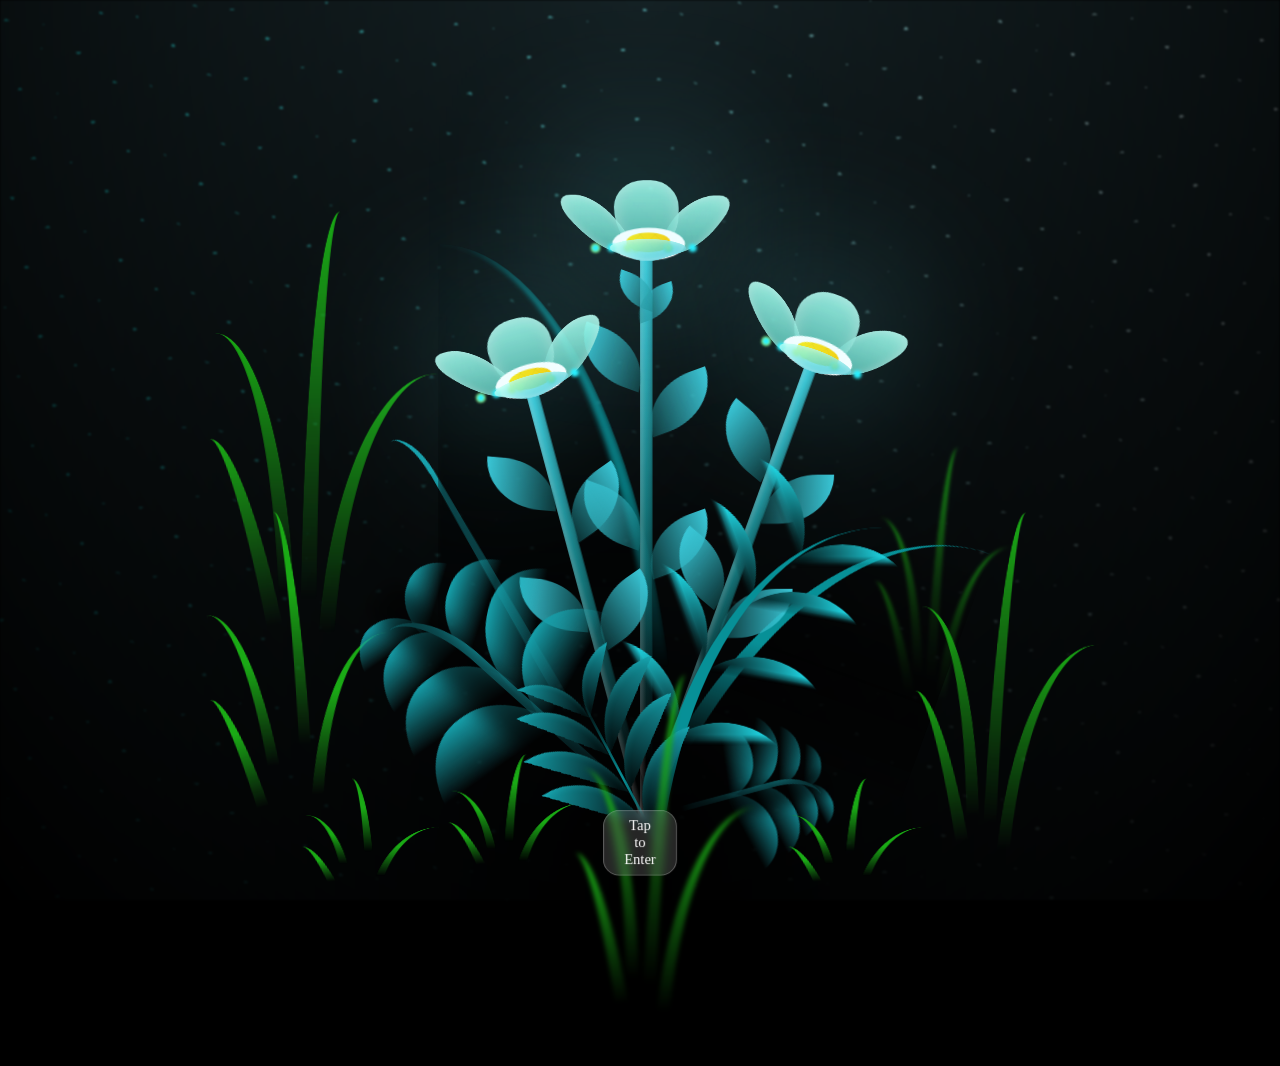
<file: PRESENTS/index.html>
<html>

<head>
<title id="index.html"> For MY Special Daba </title> 
<link rel="icon" type="x-img" href="icon.jpeg">
<link rel="stylesheet" href="style.css">
<script src="script.js"></script>
</head>


<body class="not-loaded">
  <div class="night"></div>
  <div class="flowers">
    <div class="flower flower--1">
      <div class="flower__leafs flower__leafs--1">
        <div class="flower__leaf flower__leaf--1"></div>
        <div class="flower__leaf flower__leaf--2"></div>
        <div class="flower__leaf flower__leaf--3"></div>
        <div class="flower__leaf flower__leaf--4"></div>
        <div class="flower__white-circle"></div>

        <div class="flower__light flower__light--1"></div>
        <div class="flower__light flower__light--2"></div>
        <div class="flower__light flower__light--3"></div>
        <div class="flower__light flower__light--4"></div>
        <div class="flower__light flower__light--5"></div>
        <div class="flower__light flower__light--6"></div>
        <div class="flower__light flower__light--7"></div>
        <div class="flower__light flower__light--8"></div>

      </div>
      <div class="flower__line">
        <div class="flower__line__leaf flower__line__leaf--1"></div>
        <div class="flower__line__leaf flower__line__leaf--2"></div>
        <div class="flower__line__leaf flower__line__leaf--3"></div>
        <div class="flower__line__leaf flower__line__leaf--4"></div>
        <div class="flower__line__leaf flower__line__leaf--5"></div>
        <div class="flower__line__leaf flower__line__leaf--6"></div>
      </div>
    </div>

    <div class="flower flower--2">
      <div class="flower__leafs flower__leafs--2">
        <div class="flower__leaf flower__leaf--1"></div>
        <div class="flower__leaf flower__leaf--2"></div>
        <div class="flower__leaf flower__leaf--3"></div>
        <div class="flower__leaf flower__leaf--4"></div>
        <div class="flower__white-circle"></div>

        <div class="flower__light flower__light--1"></div>
        <div class="flower__light flower__light--2"></div>
        <div class="flower__light flower__light--3"></div>
        <div class="flower__light flower__light--4"></div>
        <div class="flower__light flower__light--5"></div>
        <div class="flower__light flower__light--6"></div>
        <div class="flower__light flower__light--7"></div>
        <div class="flower__light flower__light--8"></div>

      </div>
      <div class="flower__line">
        <div class="flower__line__leaf flower__line__leaf--1"></div>
        <div class="flower__line__leaf flower__line__leaf--2"></div>
        <div class="flower__line__leaf flower__line__leaf--3"></div>
        <div class="flower__line__leaf flower__line__leaf--4"></div>
      </div>
    </div>

    <div class="flower flower--3">
      <div class="flower__leafs flower__leafs--3">
        <div class="flower__leaf flower__leaf--1"></div>
        <div class="flower__leaf flower__leaf--2"></div>
        <div class="flower__leaf flower__leaf--3"></div>
        <div class="flower__leaf flower__leaf--4"></div>
        <div class="flower__white-circle"></div>

        <div class="flower__light flower__light--1"></div>
        <div class="flower__light flower__light--2"></div>
        <div class="flower__light flower__light--3"></div>
        <div class="flower__light flower__light--4"></div>
        <div class="flower__light flower__light--5"></div>
        <div class="flower__light flower__light--6"></div>
        <div class="flower__light flower__light--7"></div>
        <div class="flower__light flower__light--8"></div>

      </div>
      <div class="flower__line">
        <div class="flower__line__leaf flower__line__leaf--1"></div>
        <div class="flower__line__leaf flower__line__leaf--2"></div>
        <div class="flower__line__leaf flower__line__leaf--3"></div>
        <div class="flower__line__leaf flower__line__leaf--4"></div>
      </div>
    </div>

    <div class="grow-ans" style="--d:1.2s">
      <div class="flower__g-long">
        <div class="flower__g-long__top"></div>
        <div class="flower__g-long__bottom"></div>
      </div>
    </div>

    <div class="growing-grass">
      <div class="flower__grass flower__grass--1">
        <div class="flower__grass--top"></div>
        <div class="flower__grass--bottom"></div>
        <div class="flower__grass__leaf flower__grass__leaf--1"></div>
        <div class="flower__grass__leaf flower__grass__leaf--2"></div>
        <div class="flower__grass__leaf flower__grass__leaf--3"></div>
        <div class="flower__grass__leaf flower__grass__leaf--4"></div>
        <div class="flower__grass__leaf flower__grass__leaf--5"></div>
        <div class="flower__grass__leaf flower__grass__leaf--6"></div>
        <div class="flower__grass__leaf flower__grass__leaf--7"></div>
        <div class="flower__grass__leaf flower__grass__leaf--8"></div>
        <div class="flower__grass__overlay"></div>
      </div>
    </div>

    <div class="growing-grass">
      <div class="flower__grass flower__grass--2">
        <div class="flower__grass--top"></div>
        <div class="flower__grass--bottom"></div>
        <div class="flower__grass__leaf flower__grass__leaf--1"></div>
        <div class="flower__grass__leaf flower__grass__leaf--2"></div>
        <div class="flower__grass__leaf flower__grass__leaf--3"></div>
        <div class="flower__grass__leaf flower__grass__leaf--4"></div>
        <div class="flower__grass__leaf flower__grass__leaf--5"></div>
        <div class="flower__grass__leaf flower__grass__leaf--6"></div>
        <div class="flower__grass__leaf flower__grass__leaf--7"></div>
        <div class="flower__grass__leaf flower__grass__leaf--8"></div>
        <div class="flower__grass__overlay"></div>
      </div>
    </div>

    <div class="grow-ans" style="--d:2.4s">
      <div class="flower__g-right flower__g-right--1">
        <div class="leaf"></div>
      </div>
    </div>

    <div class="grow-ans" style="--d:2.8s">
      <div class="flower__g-right flower__g-right--2">
        <div class="leaf"></div>
      </div>
    </div>

    <div class="grow-ans" style="--d:2.8s">
      <div class="flower__g-front">
        <div class="flower__g-front__leaf-wrapper flower__g-front__leaf-wrapper--1">
          <div class="flower__g-front__leaf"></div>
        </div>
        <div class="flower__g-front__leaf-wrapper flower__g-front__leaf-wrapper--2">
          <div class="flower__g-front__leaf"></div>
        </div>
        <div class="flower__g-front__leaf-wrapper flower__g-front__leaf-wrapper--3">
          <div class="flower__g-front__leaf"></div>
        </div>
        <div class="flower__g-front__leaf-wrapper flower__g-front__leaf-wrapper--4">
          <div class="flower__g-front__leaf"></div>
        </div>
        <div class="flower__g-front__leaf-wrapper flower__g-front__leaf-wrapper--5">
          <div class="flower__g-front__leaf"></div>
        </div>
        <div class="flower__g-front__leaf-wrapper flower__g-front__leaf-wrapper--6">
          <div class="flower__g-front__leaf"></div>
        </div>
        <div class="flower__g-front__leaf-wrapper flower__g-front__leaf-wrapper--7">
          <div class="flower__g-front__leaf"></div>
        </div>
        <div class="flower__g-front__leaf-wrapper flower__g-front__leaf-wrapper--8">
          <div class="flower__g-front__leaf"></div>
        </div>
        <div class="flower__g-front__line"></div>
      </div>
    </div>

    <div class="grow-ans" style="--d:3.2s">
      <div class="flower__g-fr">
        <div class="leaf"></div>
        <div class="flower__g-fr__leaf flower__g-fr__leaf--1"></div>
        <div class="flower__g-fr__leaf flower__g-fr__leaf--2"></div>
        <div class="flower__g-fr__leaf flower__g-fr__leaf--3"></div>
        <div class="flower__g-fr__leaf flower__g-fr__leaf--4"></div>
        <div class="flower__g-fr__leaf flower__g-fr__leaf--5"></div>
        <div class="flower__g-fr__leaf flower__g-fr__leaf--6"></div>
        <div class="flower__g-fr__leaf flower__g-fr__leaf--7"></div>
        <div class="flower__g-fr__leaf flower__g-fr__leaf--8"></div>
      </div>
    </div>

    <div class="long-g long-g--0">
      <div class="grow-ans" style="--d:3s">
        <div class="leaf leaf--0"></div>
      </div>
      <div class="grow-ans" style="--d:2.2s">
        <div class="leaf leaf--1"></div>
      </div>
      <div class="grow-ans" style="--d:3.4s">
        <div class="leaf leaf--2"></div>
      </div>
      <div class="grow-ans" style="--d:3.6s">
        <div class="leaf leaf--3"></div>
      </div>
    </div>

    <div class="long-g long-g--1">
      <div class="grow-ans" style="--d:3.6s">
        <div class="leaf leaf--0"></div>
      </div>
      <div class="grow-ans" style="--d:3.8s">
        <div class="leaf leaf--1"></div>
      </div>
      <div class="grow-ans" style="--d:4s">
        <div class="leaf leaf--2"></div>
      </div>
      <div class="grow-ans" style="--d:4.2s">
        <div class="leaf leaf--3"></div>
      </div>
    </div>

    <div class="long-g long-g--2">
      <div class="grow-ans" style="--d:4s">
        <div class="leaf leaf--0"></div>
      </div>
      <div class="grow-ans" style="--d:4.2s">
        <div class="leaf leaf--1"></div>
      </div>
      <div class="grow-ans" style="--d:4.4s">
        <div class="leaf leaf--2"></div>
      </div>
      <div class="grow-ans" style="--d:4.6s">
        <div class="leaf leaf--3"></div>
      </div>
    </div>

    <div class="long-g long-g--3">
      <div class="grow-ans" style="--d:4s">
        <div class="leaf leaf--0"></div>
      </div>
      <div class="grow-ans" style="--d:4.2s">
        <div class="leaf leaf--1"></div>
      </div>
      <div class="grow-ans" style="--d:3s">
        <div class="leaf leaf--2"></div>
      </div>
      <div class="grow-ans" style="--d:3.6s">
        <div class="leaf leaf--3"></div>
      </div>
    </div>

    <div class="long-g long-g--4">
      <div class="grow-ans" style="--d:4s">
        <div class="leaf leaf--0"></div>
      </div>
      <div class="grow-ans" style="--d:4.2s">
        <div class="leaf leaf--1"></div>
      </div>
      <div class="grow-ans" style="--d:3s">
        <div class="leaf leaf--2"></div>
      </div>
      <div class="grow-ans" style="--d:3.6s">
        <div class="leaf leaf--3"></div>
      </div>
    </div>

    <div class="long-g long-g--5">
      <div class="grow-ans" style="--d:4s">
        <div class="leaf leaf--0"></div>
      </div>
      <div class="grow-ans" style="--d:4.2s">
        <div class="leaf leaf--1"></div>
      </div>
      <div class="grow-ans" style="--d:3s">
        <div class="leaf leaf--2"></div>
      </div>
      <div class="grow-ans" style="--d:3.6s">
        <div class="leaf leaf--3"></div>
      </div>
    </div>

    <div class="long-g long-g--6">
      <div class="grow-ans" style="--d:4.2s">
        <div class="leaf leaf--0"></div>
      </div>
      <div class="grow-ans" style="--d:4.4s">
        <div class="leaf leaf--1"></div>
      </div>
      <div class="grow-ans" style="--d:4.6s">
        <div class="leaf leaf--2"></div>
      </div>
      <div class="grow-ans" style="--d:4.8s">
        <div class="leaf leaf--3"></div>
      </div>
    </div>

    <div class="long-g long-g--7">
      <div class="grow-ans" style="--d:3s">
        <div class="leaf leaf--0"></div>
      </div>
      <div class="grow-ans" style="--d:3.2s">
        <div class="leaf leaf--1"></div>
      </div>
      <div class="grow-ans" style="--d:3.5s">
        <div class="leaf leaf--2"></div>
      </div>
      <div class="grow-ans" style="--d:3.6s">
        <div class="leaf leaf--3"></div>
      </div>
    </div>
    <a href="home.html" class="enter-btn">Tap to Enter</a>
  </div>
  

</body>
</html>
</file>
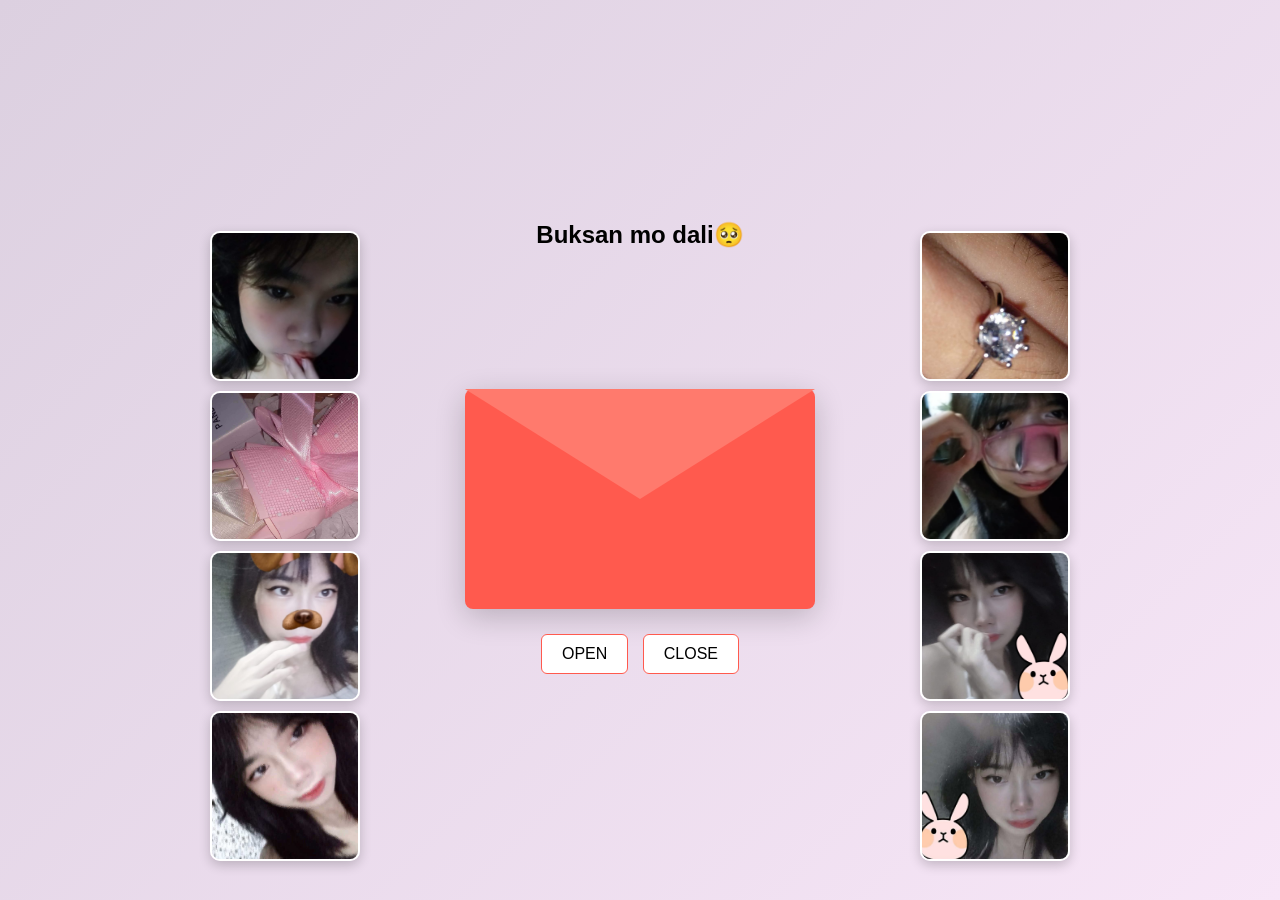
<file: PRESENTS/home.html>
<!DOCTYPE html>
<html lang="en">
<head>
<meta charset="UTF-8">
<meta name="viewport" content="width=device-width, initial-scale=1.0">
<link rel="icon" type="x-img" href="love.jpg">
<title>Love Letter</title>

<style>

*{
  box-sizing:border-box;
  margin:0;
  padding:0;
  font-family:Arial, sans-serif;
}

body{
  height:100vh;
  display:flex;
  justify-content:center;
  align-items:center;
  background:linear-gradient(135deg,#dcd0e0,#f7e6f7);
  overflow:hidden;
}

/* container */
.container{
  text-align:center;
  width:100%;
  max-width:900px;
  position:relative;
}

/* title */
h2{
  margin-bottom:20px;
}

/* ===== 4 PICTURES ===== */
.gallery{
  position:absolute;
  top:10px;
  width:100%;
  display:flex;
  justify-content:space-between;
  padding:0 20px;
}

.side{
  display:flex;
  flex-direction:column;
  gap:10px;
}

.side img{
  width:120px;
  height:120px;
  object-fit:cover;
  border-radius:10px;
  box-shadow:0 4px 12px rgba(0,0,0,0.2);
  border:2px solid white;
}

/* envelope */
.envelope{
  position:relative;
  width:60%;
  max-width:350px;
  height:220px;
  background:#ff5a4e;
  margin:auto;
  border-radius:8px;
  box-shadow:0 8px 30px rgba(0,0,0,0.2);
  overflow:visible;
  transition:0.6s ease;
  margin-top:120px;
}

/* flap */
.flap{
  position:absolute;
  width:100%;
  height:100%;
  background:#ff7a6d;
  clip-path:polygon(0 0,100% 0,50% 50%);
  transform-origin:top;
  transition:0.6s;
  z-index:3;
}

/* paper */
.paper{
  position:absolute;
  width:85%;
  height:160px;
  background:white;
  left:50%;
  top:120px;
  transform:translateX(-50%) scale(0.5);
  border-radius:8px;
  padding:20px;
  box-shadow:0 4px 15px rgba(0,0,0,0.2);
  transition:0.8s ease;
  opacity:0;
  z-index:1;
  overflow-y:auto;
}

/* open */
.open .flap{
  transform:rotateX(180deg);
}

.open .paper{
  opacity:1;
  top:20px;
  transform:translateX(-50%) scale(1);
}

/* zoom */
.zoom .paper{
  position:fixed;
  top:50%;
  left:50%;
  transform:translate(-50%, -50%) scale(2);
  width:500px;
  height:300px;
  z-index:1000;
}

/* buttons */
.buttons{
  margin-top:20px;
  position:relative;
  z-index:2000;
}

/* move buttons when open */
.envelope.open ~ .buttons{
  margin-top:260px;
}

/* zoom buttons */
.zoom .buttons{
  position:fixed;
  bottom:20px;
  left:50%;
  transform:translateX(-50%);
}

/* buttons */
button{
  padding:10px 20px;
  border:1px solid #ff5a4e;
  background:white;
  cursor:pointer;
  margin:5px;
  border-radius:6px;
  font-size:16px;
  transition:0.3s;
}

button:hover{
  background:#ff5a4e;
  color:white;
}

/* responsive */
@media (min-width:768px){
  .side img{
    width:150px;
    height:150px;
  }

  .envelope{
    margin-top:140px;
  }
}

</style>
</head>

<body>

<div class="container">

  <h2>Buksan mo dali🥺</h2>

  <!-- 4 IMAGES -->
  <div class="gallery">
    <div class="side left">
      <img src="i.jpg" alt="">
      <img src="s.jpg" alt="">
      <img src="t.jpg" alt="">
      <img src="o.jpg" alt="">
    </div>

    <div class="side right">
      <img src="a.jpg" alt="">
      <img src="b.jpg" alt="">
      <img src="e.jpg" alt="">
      <img src="l.jpg" alt="">
    </div>
  </div>

  <!-- ENVELOPE -->
  <div class="envelope" id="envelope">

    <div class="flap"></div>

    <div class="paper">
      <h3>For My Daba</h3>
      <p>
        HAPPY 3 YEARS AND 1 MONTHSARY TO US MY DABA<br><br>

        I hope our relationship never ends, and thank you for always being there for me. I hope that when I change, you will still be by my side and continue to be patient and understanding while waiting for me. I hope you understand me more, because you are the more understanding one between us. I hope you stay with me and continue to be patient. I know you are already very tired of me, and I understand that. Even if everything feels confusing, heavy, and difficult, I still hope you choose to stay with me, because I really want to prove something to you.<br><br>

        I love you so much, and I’m really sorry for what I did. Sorry this is all I can give you for now, I don’t have a physical gift yet. I hope you appreciate this. Thank you so much, Daba. I love you so muchhhh!
      </p>
    </div>

  </div>

  <!-- BUTTONS -->
  <div class="buttons">
    <button onclick="openLetter()">OPEN</button>
    <button onclick="closeLetter()">CLOSE</button>
  </div>

</div>

<script>

let envelope = document.getElementById("envelope");

function openLetter(){
  envelope.classList.add("open");

  setTimeout(()=>{
    envelope.classList.add("zoom");
  },500);
}

function closeLetter(){
  envelope.classList.remove("zoom");

  setTimeout(()=>{
    envelope.classList.remove("open");
  },400);
}

</script>

</body>
</html>
</file>
<file: PRESENTS/style.css>
*,
*::after,
*::before {
  padding: 0;
  margin: 0;
  box-sizing: border-box;
}

:root {
  --dark-color: #000;
}

body {
  display: flex;
  align-items: flex-end;
  justify-content: center;
  min-height: 100vh;
  background-color: var(--dark-color);
  overflow: hidden;
  perspective: 1000px;
}

.night {
  position: fixed;
  left: 50%;
  top: 0;
  transform: translateX(-50%);
  width: 100%;
  height: 100%;
  filter: blur(0.1vmin);
  background-image: radial-gradient(ellipse at top, transparent 0%, var(--dark-color)),
    radial-gradient(ellipse at bottom, var(--dark-color), rgba(145, 233, 255, 0.2)),
    repeating-linear-gradient(220deg, rgb(0,0,0) 0px, rgb(0,0,0) 19px, transparent 19px, transparent 22px),
    repeating-linear-gradient(189deg, rgb(0,0,0) 0px, rgb(0,0,0) 19px, transparent 19px, transparent 22px),
    repeating-linear-gradient(148deg, rgb(0,0,0) 0px, rgb(0,0,0) 19px, transparent 19px, transparent 22px),
    linear-gradient(90deg, rgb(0, 255, 250), rgb(240, 240, 240));
}

.flowers {
  position: relative;
  transform: scale(0.9);
}

/* ============ FLOWER BASE ============ */
.flower {
  position: absolute;
  bottom: 10vmin;
  transform-origin: bottom center;
  z-index: 10;
  --fl-speed: 0.8s;
}

.flower--1 { animation: moving-flower-1 4s linear infinite; }
.flower--2 { left: 50%; transform: rotate(20deg); animation: moving-flower-2 4s linear infinite; }
.flower--3 { left: 50%; transform: rotate(-15deg); animation: moving-flower-3 4s linear infinite; }

/* ============ FLOWER LINE ============ */
.flower__line {
  height: 55vmin;
  width: 1.5vmin;
  background-image: linear-gradient(to left, rgb(0,0,0,0.2), transparent, rgba(255,255,255,0.2)),
    linear-gradient(to top, transparent 10%, #14757a, #39c6d6);
  box-shadow: inset 0 0 2px rgba(0,0,0,0.5);
  animation: grow-flower-tree 4s backwards;
}

.flower--1 .flower__line { height: 70vmin; animation-delay: 0.3s; }
.flower--2 .flower__line { height: 60vmin; animation-delay: 0.6s; }
.flower--3 .flower__line { animation-delay: 0.9s; }

/* ============ FLOWER LINE LEAVES ============ */
.flower__line__leaf {
  --w: 7vmin;
  --h: calc(var(--w) + 2vmin);
  position: absolute;
  top: 20%;
  left: 90%;
  width: var(--w);
  height: var(--h);
  border-top-right-radius: var(--h);
  border-bottom-left-radius: var(--h);
  background-image: linear-gradient(to top, rgba(20,117,122,0.4), #39c6d6);
}

.flower__line__leaf--1 { transform: rotate(70deg) rotateY(30deg); }
.flower__line__leaf--2 { top: 45%; transform: rotate(70deg) rotateY(30deg); }
.flower__line__leaf--3,
.flower__line__leaf--4,
.flower__line__leaf--6 {
  border-top-right-radius: 0;
  border-bottom-left-radius: 0;
  border-top-left-radius: var(--h);
  border-bottom-right-radius: var(--h);
  left: -460%;
  top: 12%;
  transform: rotate(-70deg) rotateY(30deg);
}
.flower__line__leaf--4 { top: 40%; }
.flower__line__leaf--5 { top: 0; transform-origin: left; transform: rotate(70deg) rotateY(30deg) scale(0.6); }
.flower__line__leaf--6 { top: -2%; left: -450%; transform-origin: right; transform: rotate(-70deg) rotateY(30deg) scale(0.6); }

/* flower--1 line leaf animations */
.flower--1 .flower__line__leaf--1 { animation: blooming-leaf-right var(--fl-speed) 1.6s backwards; }
.flower--1 .flower__line__leaf--2 { animation: blooming-leaf-right var(--fl-speed) 1.4s backwards; }
.flower--1 .flower__line__leaf--3 { animation: blooming-leaf-left var(--fl-speed) 1.2s backwards; }
.flower--1 .flower__line__leaf--4 { animation: blooming-leaf-left var(--fl-speed) 1s backwards; }
.flower--1 .flower__line__leaf--5 { animation: blooming-leaf-right var(--fl-speed) 1.8s backwards; }
.flower--1 .flower__line__leaf--6 { animation: blooming-leaf-left var(--fl-speed) 2s backwards; }

/* flower--2 line leaf animations */
.flower--2 .flower__line__leaf--1 { animation: blooming-leaf-right var(--fl-speed) 1.9s backwards; }
.flower--2 .flower__line__leaf--2 { animation: blooming-leaf-right var(--fl-speed) 1.7s backwards; }
.flower--2 .flower__line__leaf--3 { animation: blooming-leaf-left var(--fl-speed) 1.5s backwards; }
.flower--2 .flower__line__leaf--4 { animation: blooming-leaf-left var(--fl-speed) 1.3s backwards; }

/* flower--3 line leaf animations */
.flower--3 .flower__line__leaf--1 { animation: blooming-leaf-right var(--fl-speed) 2.5s backwards; }
.flower--3 .flower__line__leaf--2 { animation: blooming-leaf-right var(--fl-speed) 2.3s backwards; }
.flower--3 .flower__line__leaf--3 { animation: blooming-leaf-left var(--fl-speed) 2.1s backwards; }
.flower--3 .flower__line__leaf--4 { animation: blooming-leaf-left var(--fl-speed) 1.9s backwards; }

/* ============ FLOWER LEAFS (petals) ============ */
.flower__leafs {
  position: relative;
  animation: blooming-flower 2s backwards;
}

.flower__leafs--1 { animation-delay: 1.1s; }
.flower__leafs--2 { animation-delay: 1.4s; }
.flower__leafs--3 { animation-delay: 1.7s; }

.flower__leafs::after {
  content: "";
  position: absolute;
  left: 0;
  top: 0;
  transform: translate(-50%, -100%);
  width: 8vmin;
  height: 8vmin;
  background-color: #6bf0ff;
  filter: blur(10vmin);
}

.flower__leaf {
  position: absolute;
  bottom: 0;
  left: 50%;
  width: 8vmin;
  height: 11vmin;
  border-radius: 51% 49% 47% 53% / 44% 45% 55% 69%;
  background-color: #a7ffee;
  background-image: linear-gradient(to top, #54b8aa, #a7ffee);
  transform-origin: bottom center;
  opacity: 0.9;
  box-shadow: inset 0 0 2vmin rgba(255,255,255,0.5);
}

.flower__leaf--1 { transform: translate(-10%, 1%) rotateY(40deg) rotateX(-50deg); }
.flower__leaf--2 { transform: translate(-50%, -4%) rotateX(40deg); }
.flower__leaf--3 { transform: translate(-90%, 0%) rotateY(45deg) rotateX(50deg); }
.flower__leaf--4 {
  width: 8vmin;
  height: 8vmin;
  transform-origin: bottom left;
  border-radius: 4vmin 10vmin 4vmin 4vmin;
  transform: translate(-0%, 18%) rotateX(70deg) rotate(-43deg);
  background-image: linear-gradient(to top, #39c6d6, #a7ffee);
  z-index: 1;
  opacity: 0.8;
}

/* ============ WHITE CIRCLE (flower center) ============ */
.flower__white-circle {
  position: absolute;
  left: -3.5vmin;
  top: -3vmin;
  width: 9vmin;
  height: 4vmin;
  border-radius: 50%;
  background-color: #fff;
}

.flower__white-circle::after {
  content: "";
  position: absolute;
  left: 50%;
  top: 45%;
  transform: translate(-50%, -50%);
  width: 60%;
  height: 60%;
  border-radius: inherit;
  background-image:
    repeating-linear-gradient(135deg, rgba(0,0,0,0.03) 0px, rgba(0,0,0,0.03) 1px, transparent 1px, transparent 12px),
    repeating-linear-gradient(45deg, rgba(0,0,0,0.03) 0px, rgba(0,0,0,0.03) 1px, transparent 1px, transparent 12px),
    linear-gradient(90deg, rgb(255,235,18), rgb(255,206,0));
}

/* ============ FLOWER LIGHTS ============ */
.flower__light {
  position: absolute;
  bottom: 0vmin;
  width: 1vmin;
  height: 1vmin;
  background-color: rgb(255,251,0);
  border-radius: 50%;
  filter: blur(0.2vmin);
  animation: light-ans 4s linear infinite backwards;
}

.flower__light:nth-child(odd) { background-color: #23f0ff; }

.flower__light--1 { left: -2vmin; animation-delay: 1s; }
.flower__light--2 { left: 3vmin; animation-delay: 0.5s; }
.flower__light--3 { left: -6vmin; animation-delay: 0.3s; }
.flower__light--4 { left: 6vmin; animation-delay: 0.9s; }
.flower__light--5 { left: -1vmin; animation-delay: 1.5s; }
.flower__light--6 { left: -4vmin; animation-delay: 3s; }
.flower__light--7 { left: 3vmin; animation-delay: 2s; }
.flower__light--8 { left: -6vmin; animation-delay: 3.5s; }

/* ============ GRASS ============ */
.flower__grass {
  --c: #159faa;
  --line-w: 1.5vmin;
  position: absolute;
  bottom: 12vmin;
  left: -7vmin;
  display: flex;
  flex-direction: column;
  align-items: flex-end;
  z-index: 20;
  transform-origin: bottom center;
  transform: rotate(-48deg) rotateY(40deg);
}

.flower__grass--1 { animation: moving-grass 2s linear infinite; }
.flower__grass--2 {
  left: 2vmin;
  bottom: 10vmin;
  transform: scale(0.5) rotate(75deg) rotateX(10deg) rotateY(-200deg);
  opacity: 0.8;
  z-index: 0;
  animation: moving-grass--2 1.5s linear infinite;
}

.flower__grass--top {
  width: 7vmin;
  height: 10vmin;
  border-top-right-radius: 100%;
  border-right: var(--line-w) solid var(--c);
  transform-origin: bottom center;
  transform: rotate(-2deg);
}

.flower__grass--bottom {
  margin-top: -2px;
  width: var(--line-w);
  height: 25vmin;
  background-image: linear-gradient(to top, transparent, var(--c));
}

.flower__grass__leaf {
  --size: 10vmin;
  position: absolute;
  width: calc(var(--size) * 2.1);
  height: var(--size);
  border-top-left-radius: var(--size);
  border-top-right-radius: var(--size);
  background-image: linear-gradient(to top, transparent, transparent 30%, var(--c));
  z-index: 100;
}

.flower__grass__leaf--1 { top: -6%; left: 30%; --size: 6vmin; transform: rotate(-20deg); animation: growing-grass-ans--1 2s 2.6s backwards; }
.flower__grass__leaf--2 { top: -5%; left: -110%; --size: 6vmin; transform: rotate(10deg); animation: growing-grass-ans--2 2s 2.4s linear backwards; }
.flower__grass__leaf--3 { top: 5%; left: 60%; --size: 8vmin; transform: rotate(-18deg) rotateX(-20deg); animation: growing-grass-ans--3 2s 2.2s linear backwards; }
.flower__grass__leaf--4 { top: 6%; left: -135%; --size: 8vmin; transform: rotate(2deg); animation: growing-grass-ans--4 2s 2s linear backwards; }
.flower__grass__leaf--5 { top: 20%; left: 60%; --size: 10vmin; transform: rotate(-24deg) rotateX(-20deg); animation: growing-grass-ans--5 2s 1.8s linear backwards; }
.flower__grass__leaf--6 { top: 22%; left: -180%; --size: 10vmin; transform: rotate(10deg); animation: growing-grass-ans--6 2s 1.6s linear backwards; }
.flower__grass__leaf--7 { top: 39%; left: 70%; --size: 10vmin; transform: rotate(-10deg); animation: growing-grass-ans--7 2s 1.4s linear backwards; }
.flower__grass__leaf--8 { top: 40%; left: -215%; --size: 11vmin; transform: rotate(10deg); animation: growing-grass-ans--8 2s 1.2s linear backwards; }

.flower__grass__overlay {
  position: absolute;
  top: -10%;
  right: 0%;
  width: 100%;
  height: 100%;
  background-color: rgba(0,0,0,0.6);
  filter: blur(1.5vmin);
  z-index: 100;
}

/* ============ G-LONG ============ */
.flower__g-long {
  --w: 2vmin;
  --h: 6vmin;
  --c: #159faa;
  position: absolute;
  bottom: 10vmin;
  left: -3vmin;
  transform-origin: bottom center;
  transform: rotate(-30deg) rotateY(-20deg);
  display: flex;
  flex-direction: column;
  align-items: flex-end;
  animation: flower-g-long-ans 3s linear infinite;
}

.flower__g-long__top {
  top: calc(var(--h) * -1);
  width: calc(var(--w) + 1vmin);
  height: var(--h);
  border-top-right-radius: 100%;
  border-right: 0.7vmin solid var(--c);
  transform: translate(-0.7vmin, 1vmin);
}

.flower__g-long__bottom {
  width: var(--w);
  height: 50vmin;
  transform-origin: bottom center;
  background-image: linear-gradient(to top, transparent 30%, var(--c));
  box-shadow: inset 0 0 2px rgba(0,0,0,0.5);
  clip-path: polygon(35% 0, 65% 1%, 100% 100%, 0% 100%);
}

/* ============ G-RIGHT ============ */
.flower__g-right {
  position: absolute;
  bottom: 6vmin;
  left: -2vmin;
  transform-origin: bottom left;
  transform: rotate(20deg);
}

.flower__g-right .leaf {
  width: 30vmin;
  height: 50vmin;
  border-top-left-radius: 100%;
  border-left: 2vmin solid #079097;
  background-image: linear-gradient(to bottom, transparent, var(--dark-color) 60%);
  -webkit-mask-image: linear-gradient(to top, transparent 30%, #079097 60%);
}

.flower__g-right--1 { animation: flower-g-right-ans 2.5s linear infinite; }
.flower__g-right--2 {
  left: 5vmin;
  transform: rotateY(-180deg);
  animation: flower-g-right-ans--2 3s linear infinite;
}
.flower__g-right--2 .leaf { height: 75vmin; filter: blur(0.3vmin); opacity: 0.8; }

/* ============ G-FRONT ============ */
.flower__g-front {
  position: absolute;
  bottom: 6vmin;
  left: 2.5vmin;
  z-index: 100;
  transform-origin: bottom center;
  transform: rotate(-28deg) rotateY(30deg) scale(1.04);
  animation: flower__g-front-ans 2s linear infinite;
}

.flower__g-front__line {
  width: 0.3vmin;
  height: 20vmin;
  background-image: linear-gradient(to top, transparent, #079097, transparent 100%);
  position: relative;
}

.flower__g-front__leaf-wrapper {
  position: absolute;
  top: 0;
  left: 0;
  transform-origin: bottom left;
  transform: rotate(10deg);
}

.flower__g-front__leaf-wrapper:nth-child(even) {
  left: 0vmin;
  transform: rotateY(-180deg) rotate(5deg);
  animation: flower__g-front__leaf-left-ans 1s ease-in backwards;
}

.flower__g-front__leaf-wrapper:nth-child(odd) {
  animation: flower__g-front__leaf-ans 1s ease-in backwards;
}

.flower__g-front__leaf-wrapper--1 { top: -8vmin; transform: scale(0.7); animation: flower__g-front__leaf-ans 1s 5.5s ease-in backwards !important; }
.flower__g-front__leaf-wrapper--2 { top: -8vmin; transform: rotateY(-180deg) scale(0.7) !important; animation: flower__g-front__leaf-left-ans-2 1s 4.6s ease-in backwards !important; }
.flower__g-front__leaf-wrapper--3 { top: -3vmin; animation: flower__g-front__leaf-ans 1s 4.6s ease-in backwards; }
.flower__g-front__leaf-wrapper--4 { top: -3vmin; transform: rotateY(-180deg) scale(0.9) !important; animation: flower__g-front__leaf-left-ans-2 1s 4.6s ease-in backwards !important; }
.flower__g-front__leaf-wrapper--2 { animation-delay: 5.2s !important; }
.flower__g-front__leaf-wrapper--3 { animation-delay: 4.9s !important; }
.flower__g-front__leaf-wrapper--5 { top: 2vmin; animation-delay: 4.3s !important; }
.flower__g-front__leaf-wrapper--6 { top: 2vmin; animation-delay: 4.1s !important; }
.flower__g-front__leaf-wrapper--7 { top: 6.5vmin; animation-delay: 3.8s !important; }
.flower__g-front__leaf-wrapper--8 { top: 6.5vmin; animation-delay: 3.5s !important; }

.flower__g-front__leaf {
  width: 10vmin;
  height: 10vmin;
  border-radius: 100% 0% 0% 100% / 100% 100% 0% 0%;
  box-shadow: inset 0 2px 1vmin hsla(184, 97%, 58%, 0.2);
  background-image: linear-gradient(to bottom left, transparent, var(--dark-color)),
    linear-gradient(to bottom right, #159faa 50%, transparent 50%, transparent);
  -webkit-mask-image: linear-gradient(to bottom right, #159faa 50%, transparent 50%, transparent);
  mask-image: linear-gradient(to bottom right, #159faa 50%, transparent 50%, transparent);
}

/* ============ G-FR ============ */
.flower__g-fr {
  position: absolute;
  bottom: -4vmin;
  left: 0vmin;
  transform-origin: bottom left;
  z-index: 10;
  animation: flower__g-fr-ans 2s linear infinite;
}

.flower__g-fr .leaf {
  width: 30vmin;
  height: 50vmin;
  border-top-left-radius: 100%;
  border-left: 2vmin solid #079097;
  -webkit-mask-image: linear-gradient(to top, transparent 25%, #079097 50%);
  position: relative;
  z-index: 1;
}

.flower__g-fr__leaf {
  position: absolute;
  top: 0;
  left: 0;
  width: 10vmin;
  height: 10vmin;
  border-radius: 100% 0% 0% 100% / 100% 100% 0% 0%;
  box-shadow: inset 0 2px 1vmin hsla(184, 97%, 58%, 0.2);
  background-image: linear-gradient(to bottom left, transparent, var(--dark-color) 98%),
    linear-gradient(to bottom right, #23f0ff 45%, transparent 50%, transparent);
  -webkit-mask-image: linear-gradient(135deg, #159faa 40%, transparent 50%, transparent);
}

.flower__g-fr__leaf--1 { left: 20vmin; transform: rotate(45deg); animation: flower__g-fr-leaft-ans-1 0.5s 5.2s linear backwards; }
.flower__g-fr__leaf--2 { left: 12vmin; top: -7vmin; transform: rotate(25deg) rotateY(-180deg); animation: flower__g-fr-leaft-ans-6 0.5s 5s linear backwards; }
.flower__g-fr__leaf--3 { left: 15vmin; top: 6vmin; transform: rotate(55deg); animation: flower__g-fr-leaft-ans-5 0.5s 4.8s linear backwards; }
.flower__g-fr__leaf--4 { left: 6vmin; top: -2vmin; transform: rotate(25deg) rotateY(-180deg); animation: flower__g-fr-leaft-ans-6 0.5s 4.6s linear backwards; }
.flower__g-fr__leaf--5 { left: 10vmin; top: 14vmin; transform: rotate(55deg); animation: flower__g-fr-leaft-ans-5 0.5s 4.4s linear backwards; }
.flower__g-fr__leaf--6 { left: 0vmin; top: 6vmin; transform: rotate(25deg) rotateY(-180deg); animation: flower__g-fr-leaft-ans-6 0.5s 4.2s linear backwards; }
.flower__g-fr__leaf--7 { left: 5vmin; top: 22vmin; transform: rotate(45deg); animation: flower__g-fr-leaft-ans-7 0.5s 4s linear backwards; }
.flower__g-fr__leaf--8 { left: -4vmin; top: 15vmin; transform: rotate(15deg) rotateY(-180deg); animation: flower__g-fr-leaft-ans-8 0.5s 3.8s linear backwards; }

/* ============ LONG-G ============ */
.long-g {
  position: absolute;
  bottom: 25vmin;
  left: -42vmin;
  transform-origin: bottom left;
}

.long-g--1 { bottom: 0vmin; transform: scale(0.8) rotate(-5deg); }
.long-g--1 .leaf--1 { --w: 5vmin; --h: 60vmin; left: -2vmin; transform: rotate(3deg) rotateY(-180deg); }
.long-g--1 .leaf { -webkit-mask-image: linear-gradient(to top, transparent 40%, #079097 80%) !important; }

.long-g--2,
.long-g--3 { bottom: -3vmin; left: -35vmin; transform-origin: center; transform: scale(0.6) rotateX(60deg); }
.long-g--2 .leaf,
.long-g--3 .leaf { -webkit-mask-image: linear-gradient(to top, transparent 50%, #079097 80%) !important; }
.long-g--2 .leaf--1 { left: -1vmin; transform: rotateY(-180deg); }

.long-g--3 { left: -17vmin; bottom: 0vmin; }
.long-g--3 .leaf { -webkit-mask-image: linear-gradient(to top, transparent 40%, #079097 80%) !important; }

.long-g--4 { left: 25vmin; bottom: -3vmin; transform-origin: center; transform: scale(0.6) rotateX(60deg); }
.long-g--4 .leaf { -webkit-mask-image: linear-gradient(to top, transparent 50%, #079097 80%) !important; }

.long-g--5 { left: 42vmin; bottom: 0vmin; transform: scale(0.8) rotate(2deg); }
.long-g--6 { left: 0vmin; bottom: -20vmin; z-index: 100; filter: blur(0.3vmin); transform: scale(0.8) rotate(2deg); }
.long-g--7 { left: 35vmin; bottom: 20vmin; z-index: -1; filter: blur(0.3vmin); transform: scale(0.6) rotate(2deg); opacity: 0.7; }

.long-g .leaf {
  --w: 15vmin;
  --h: 40vmin;
  --c: #1aaa15;
  position: absolute;
  bottom: 0;
  width: var(--w);
  height: var(--h);
  border-top-left-radius: 100%;
  border-left: 2vmin solid var(--c);
  -webkit-mask-image: linear-gradient(to top, transparent 20%, var(--dark-color));
  transform-origin: bottom center;
}

.long-g .leaf--0 { left: 2vmin; animation: leaf-ans-1 4s linear infinite; }
.long-g .leaf--1 { --w: 5vmin; --h: 60vmin; animation: leaf-ans-1 4s linear infinite; }
.long-g .leaf--2 { --w: 10vmin; --h: 40vmin; left: -0.5vmin; bottom: 5vmin; transform-origin: bottom left; transform: rotateY(-180deg); animation: leaf-ans-2 3s linear infinite; }
.long-g .leaf--3 { --w: 5vmin; --h: 30vmin; left: -1vmin; bottom: 3.2vmin; transform-origin: bottom left; transform: rotate(-10deg) rotateY(-180deg); animation: leaf-ans-3 3s linear infinite; }

/* ============ GROW ANS ============ */
.grow-ans { animation: grow-ans 2s var(--d) backwards; }
.growing-grass { animation: growing-grass-ans 1s 2s backwards; }

/* ============ NOT LOADED ============ */
.not-loaded * { animation-play-state: paused !important; }

/* ============ KEYFRAMES ============ */
@keyframes grow-ans {
  0% { transform: scale(0); opacity: 0; }
}

@keyframes growing-grass-ans {
  0% { transform: scale(0); }
}

@keyframes light-ans {
  0% { opacity: 0; transform: translateY(0vmin); }
  25% { opacity: 1; transform: translateY(-5vmin) translateX(-2vmin); }
  50% { opacity: 1; transform: translateY(-15vmin) translateX(2vmin); filter: blur(0.2vmin); }
  75% { transform: translateY(-20vmin) translateX(-2vmin); filter: blur(0.2vmin); }
  100% { transform: translateY(-30vmin); opacity: 0; filter: blur(1vmin); }
}

@keyframes moving-flower-1 {
  0%, 100% { transform: rotate(2deg); }
  50% { transform: rotate(-2deg); }
}

@keyframes moving-flower-2 {
  0%, 100% { transform: rotate(18deg); }
  50% { transform: rotate(14deg); }
}

@keyframes moving-flower-3 {
  0%, 100% { transform: rotate(-18deg); }
  50% { transform: rotate(-20deg) rotateY(-10deg); }
}

@keyframes blooming-leaf-right {
  0% { transform-origin: left; transform: rotate(70deg) rotateY(30deg) scale(0); }
}

@keyframes blooming-leaf-left {
  0% { transform-origin: right; transform: rotate(-70deg) rotateY(30deg) scale(0); }
}

@keyframes grow-flower-tree {
  0% { height: 0; border-radius: 1vmin; }
}

@keyframes blooming-flower {
  0% { transform: scale(0); }
}

@keyframes moving-grass {
  0%, 100% { transform: rotate(-48deg) rotateY(40deg); }
  50% { transform: rotate(-50deg) rotateY(40deg); }
}

@keyframes moving-grass--2 {
  0%, 100% { transform: scale(0.5) rotate(75deg) rotateX(10deg) rotateY(-200deg); }
  50% { transform: scale(0.5) rotate(79deg) rotateX(10deg) rotateY(-200deg); }
}

@keyframes flower-g-long-ans {
  0%, 100% { transform: rotate(-30deg) rotateY(-20deg); }
  50% { transform: rotate(-32deg) rotateY(-20deg); }
}

@keyframes flower-g-right-ans {
  0%, 100% { transform: rotate(20deg); }
  50% { transform: rotate(24deg) rotateX(-20deg); }
}

@keyframes flower-g-right-ans--2 {
  0%, 100% { transform: rotateY(-180deg) rotate(0deg) rotateX(-20deg); }
  50% { transform: rotateY(-180deg) rotate(6deg) rotateX(-20deg); }
}

@keyframes flower__g-front-ans {
  0%, 100% { transform: rotate(-28deg) rotateY(30deg) scale(1.04); }
  50% { transform: rotate(-35deg) rotateY(40deg) scale(1.04); }
}

@keyframes flower__g-front__leaf-ans {
  0% { transform: rotate(10deg) scale(0); }
}

@keyframes flower__g-front__leaf-left-ans {
  0% { transform: rotateY(-180deg) rotate(5deg) scale(0); }
}

@keyframes flower__g-front__leaf-left-ans-2 {
  0% { transform: rotateY(-180deg) scale(0); }
}

@keyframes flower__g-fr-ans {
  0%, 100% { transform: rotate(2deg); }
  50% { transform: rotate(4deg); }
}

@keyframes flower__g-fr-leaft-ans-1 {
  0% { transform-origin: left; transform: rotate(45deg) scale(0); }
}

@keyframes flower__g-fr-leaft-ans-5 {
  0% { transform-origin: left; transform: rotate(55deg) scale(0); }
}

@keyframes flower__g-fr-leaft-ans-6 {
  0% { transform-origin: right; transform: rotate(25deg) rotateY(-180deg) scale(0); }
}

@keyframes flower__g-fr-leaft-ans-7 {
  0% { transform-origin: left; transform: rotate(45deg) scale(0); }
}

@keyframes flower__g-fr-leaft-ans-8 {
  0% { transform-origin: right; transform: rotate(15deg) rotateY(-180deg) scale(0); }
}

@keyframes leaf-ans-1 {
  0%, 100% { transform: rotate(-5deg) scale(1); }
  50% { transform: rotate(5deg) scale(1.1); }
}

@keyframes leaf-ans-2 {
  0%, 100% { transform: rotateY(-180deg) rotate(5deg); }
  50% { transform: rotateY(-180deg) rotate(0deg) scale(1.1); }
}

@keyframes leaf-ans-3 {
  0%, 100% { transform: rotate(-10deg) rotateY(-180deg); }
  50% { transform: rotate(-20deg) rotateY(-180deg); }
}

@keyframes growing-grass-ans--1 {
  0% { transform-origin: bottom left; transform: rotate(-20deg) scale(0); }
}
@keyframes growing-grass-ans--2 {
  0% { transform-origin: bottom right; transform: rotate(10deg) scale(0); }
}
@keyframes growing-grass-ans--3 {
  0% { transform-origin: bottom left; transform: rotate(-18deg) rotateX(-20deg) scale(0); }
}
@keyframes growing-grass-ans--4 {
  0% { transform-origin: bottom right; transform: rotate(2deg) scale(0); }
}
@keyframes growing-grass-ans--5 {
  0% { transform-origin: bottom left; transform: rotate(-24deg) rotateX(-20deg) scale(0); }
}
@keyframes growing-grass-ans--6 {
  0% { transform-origin: bottom right; transform: rotate(10deg) scale(0); }
}
@keyframes growing-grass-ans--7 {
  0% { transform-origin: bottom left; transform: rotate(-10deg) scale(0); }
}
@keyframes growing-grass-ans--8 {
  0% { transform-origin: bottom right; transform: rotate(10deg) scale(0); }
}

.enter-btn {
  position: fixed;
  bottom: 5vmin;
  left: 50%;
  transform: translateX(-50%);
  background: rgba(255, 255, 255, 0.15);
  color: #fff;
  font-size: 2.2vmin;
  padding: 1vmin 3vmin;
  border: 1px solid rgba(255, 255, 255, 0.3);
  border-radius: 3vmin;
  backdrop-filter: blur(5px);
  cursor: pointer;
  z-index: 999;
  transition: all 0.3s ease;
  text-decoration: none;
  text-align: center;
}

.enter-btn:hover {
  background: rgba(255, 255, 255, 0.3);
  transform: translateX(-50%) scale(1.1);
}

@media (orientation: landscape) {
  .enter-btn {
    bottom: 3vmin;
    font-size: 1.8vmin;
    padding: 0.8vmin 2.5vmin;
    border-radius: 2vmin;
  }
}
</file>
